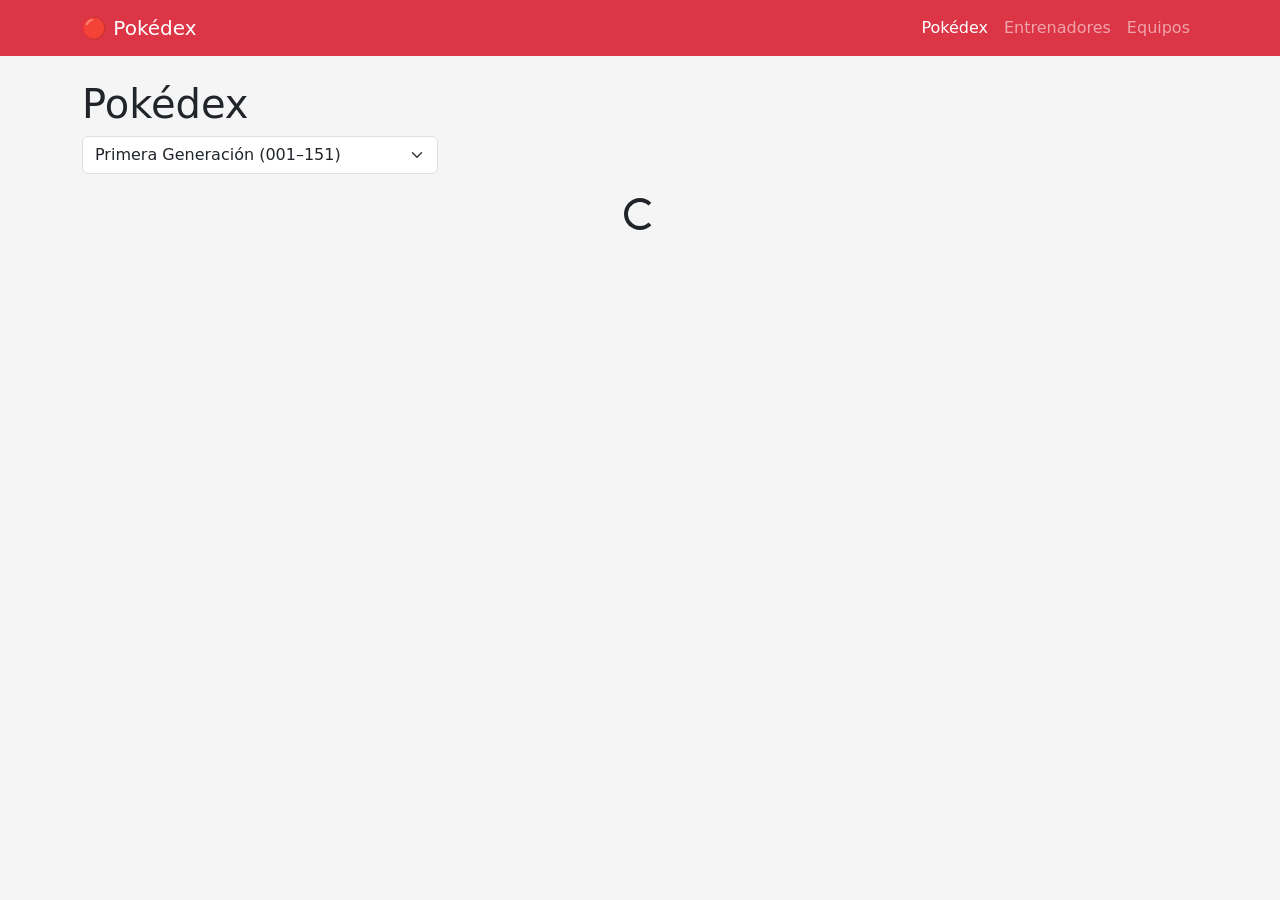
<file: index.html>
<!DOCTYPE html>
<html lang="es">
<head>
    <meta charset="UTF-8">
    <meta name="viewport" content="width=device-width, initial-scale=1.0">
    <title>Pokédex</title>
    <link href="https://cdn.jsdelivr.net/npm/bootstrap@5.3.7/dist/css/bootstrap.min.css" rel="stylesheet">
    <link rel="stylesheet" href="css/style.css">
</head>
<body>

<!-- NAVBAR -->
<nav class="navbar navbar-expand-lg navbar-dark bg-danger">
    <div class="container">
        <a class="navbar-brand" href="index.html">🔴 Pokédex</a>
        <button class="navbar-toggler" type="button" data-bs-toggle="collapse"
                data-bs-target="#navMenu">
            <span class="navbar-toggler-icon"></span>
        </button>
        <div class="collapse navbar-collapse" id="navMenu">
            <ul class="navbar-nav ms-auto">
                <li class="nav-item">
                    <a class="nav-link active" href="index.html">Pokédex</a>
                </li>
                <li class="nav-item">
                    <a class="nav-link" href="entrenadores.html">Entrenadores</a>
                </li>
                <li class="nav-item">
                    <a class="nav-link" href="equipos.html">Equipos</a>
                </li>
            </ul>
        </div>
    </div>
</nav>

<div class="container mt-4">

    <h1 class="section-title">Pokédex</h1>

    <div class="row mb-4">
        <div class="col-md-4">
            <select id="generation" class="form-select">
                <option value="0,151">Primera Generación (001–151)</option>
                <option value="151,100">Segunda Generación (152–251)</option>
                <option value="251,135">Tercera Generación (252–386)</option>
                <option value="386,107">Cuarta Generación (387–493)</option>
                <option value="493,156">Quinta Generación (494–649)</option>
            </select>
        </div>
    </div>

    <div id="pokemonList" class="row g-3"></div>

</div>

<!-- Modal Pokémon -->
<div class="modal fade" id="pokemonModal">
    <div class="modal-dialog modal-lg modal-dialog-centered">
        <div class="modal-content">

            <div class="modal-header bg-danger text-white">
                <h5 id="pokemonTitle" class="modal-title fw-bold"></h5>
                <button class="btn-close btn-close-white" data-bs-dismiss="modal"></button>
            </div>

            <div class="modal-body">
                <div class="text-center mb-3">
                    <img id="pokemonImage" class="img-fluid" style="max-height:220px">
                </div>

                <div class="row">
                    <div class="col-md-6">
                        <p id="pokemonInfo"></p>
                        <h6 class="fw-bold">Tipos</h6>
                        <p id="pokemonTypes"></p>
                        <h6 class="fw-bold">Habilidades</h6>
                        <p id="pokemonAbilities"></p>
                    </div>
                    <div class="col-md-6">
                        <h6 class="fw-bold">Movimientos (primeros 15)</h6>
                        <p id="pokemonMoves"></p>
                    </div>
                </div>
            </div>

        </div>
    </div>
</div>

<script src="https://cdn.jsdelivr.net/npm/bootstrap@5.3.7/dist/js/bootstrap.bundle.min.js"></script>
<script src="js/app.js"></script>
</body>
</html>
</file>
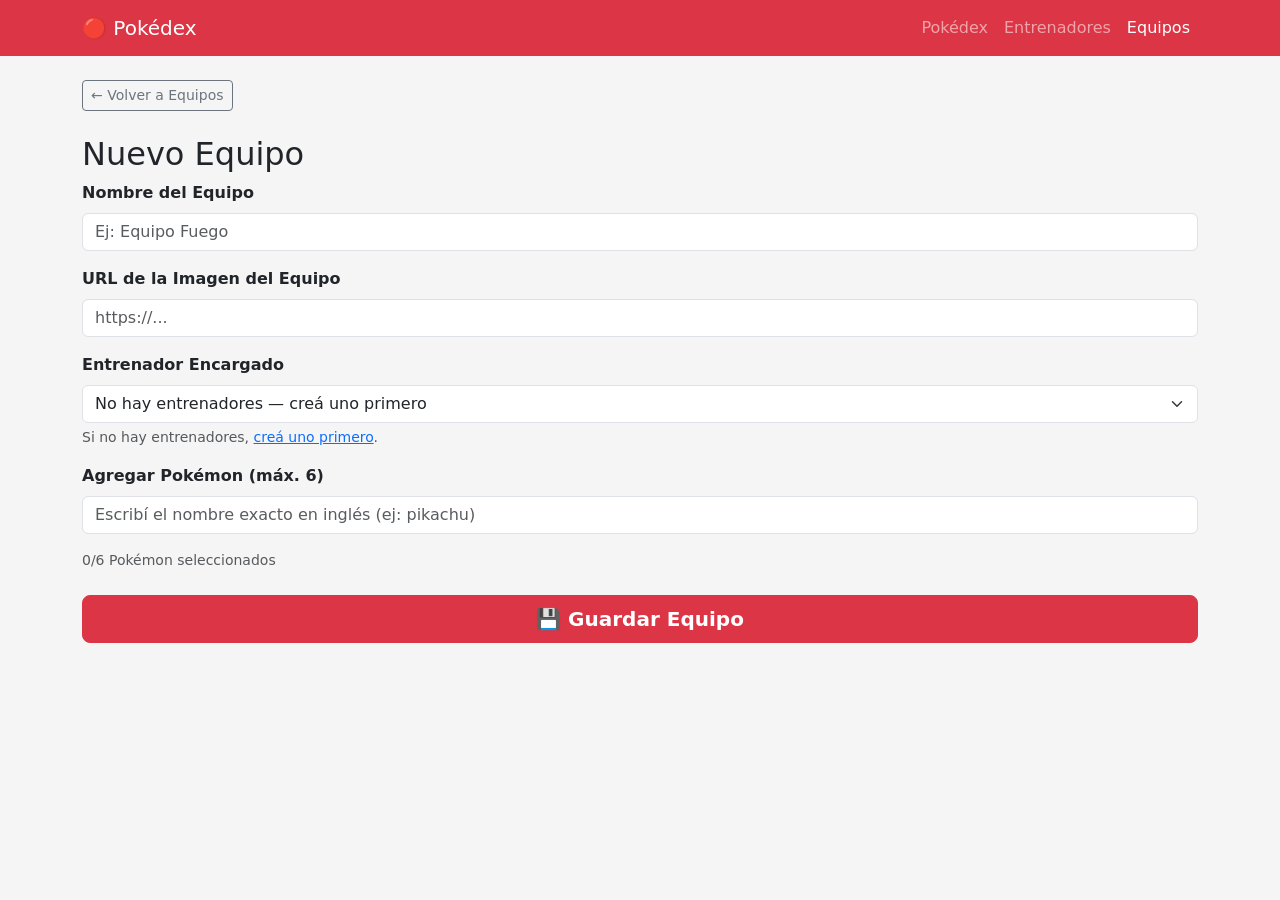
<file: agregar-equipo.html>
<!DOCTYPE html>
<html lang="es">
<head>
    <meta charset="UTF-8">
    <meta name="viewport" content="width=device-width, initial-scale=1.0">
    <title>Agregar Equipo – Pokédex</title>
    <link href="https://cdn.jsdelivr.net/npm/bootstrap@5.3.7/dist/css/bootstrap.min.css" rel="stylesheet">
    <link rel="stylesheet" href="css/style.css">
</head>
<body>

<!-- NAVBAR -->
<nav class="navbar navbar-expand-lg navbar-dark bg-danger">
    <div class="container">
        <a class="navbar-brand" href="index.html">🔴 Pokédex</a>
        <button class="navbar-toggler" type="button" data-bs-toggle="collapse"
                data-bs-target="#navMenu">
            <span class="navbar-toggler-icon"></span>
        </button>
        <div class="collapse navbar-collapse" id="navMenu">
            <ul class="navbar-nav ms-auto">
                <li class="nav-item"><a class="nav-link" href="index.html">Pokédex</a></li>
                <li class="nav-item"><a class="nav-link" href="entrenadores.html">Entrenadores</a></li>
                <li class="nav-item"><a class="nav-link active" href="equipos.html">Equipos</a></li>
            </ul>
        </div>
    </div>
</nav>

<div class="container mt-4">

    <div class="mb-4">
        <a href="equipos.html" class="btn btn-outline-secondary btn-sm">
            ← Volver a Equipos
        </a>
    </div>

    <div class="form-card">

        <h2 class="section-title">Nuevo Equipo</h2>

        <div id="alertaExito" class="alert alert-success d-none">
            ✅ Equipo guardado correctamente. Redirigiendo...
        </div>

        <form id="formEquipo" novalidate>

            <!-- Nombre del equipo -->
            <div class="mb-3">
                <label class="form-label fw-semibold" for="nombreEquipo">Nombre del Equipo</label>
                <input type="text" id="nombreEquipo" class="form-control"
                       placeholder="Ej: Equipo Fuego" required>
            </div>

            <!-- Imagen del grupo -->
            <div class="mb-3">
                <label class="form-label fw-semibold" for="imagenEquipo">URL de la Imagen del Equipo</label>
                <input type="url" id="imagenEquipo" class="form-control"
                       placeholder="https://...">
            </div>

            <!-- Entrenador -->
            <div class="mb-3">
                <label class="form-label fw-semibold" for="entrenadorSelect">Entrenador Encargado</label>
                <select id="entrenadorSelect" class="form-select" required>
                    <option value="">Cargando entrenadores...</option>
                </select>
                <div class="form-text">
                    Si no hay entrenadores,
                    <a href="agregar-entrenador.html">creá uno primero</a>.
                </div>
            </div>

            <!-- Buscador de Pokémon -->
            <div class="mb-3">
                <label class="form-label fw-semibold">Agregar Pokémon (máx. 6)</label>
                <input type="text" id="buscarPokemon" class="form-control mb-2"
                       placeholder="Escribí el nombre exacto en inglés (ej: pikachu)">
                <div id="sugerenciasPokemon" class="mt-1"></div>
            </div>

            <!-- Contador y lista de Pokémon elegidos -->
            <div class="mb-4">
                <p id="contadorPk" class="text-muted small mb-2">0/6 Pokémon seleccionados</p>
                <div id="pokemonesElegidos"></div>
            </div>

            <div class="d-grid">
                <button type="submit" class="btn btn-danger fw-bold btn-lg">
                    💾 Guardar Equipo
                </button>
            </div>

        </form>
    </div>
</div>

<script src="https://cdn.jsdelivr.net/npm/bootstrap@5.3.7/dist/js/bootstrap.bundle.min.js"></script>
<script src="js/db.js"></script>
<script src="js/agregar-equipo.js"></script>
</body>
</html>
</file>
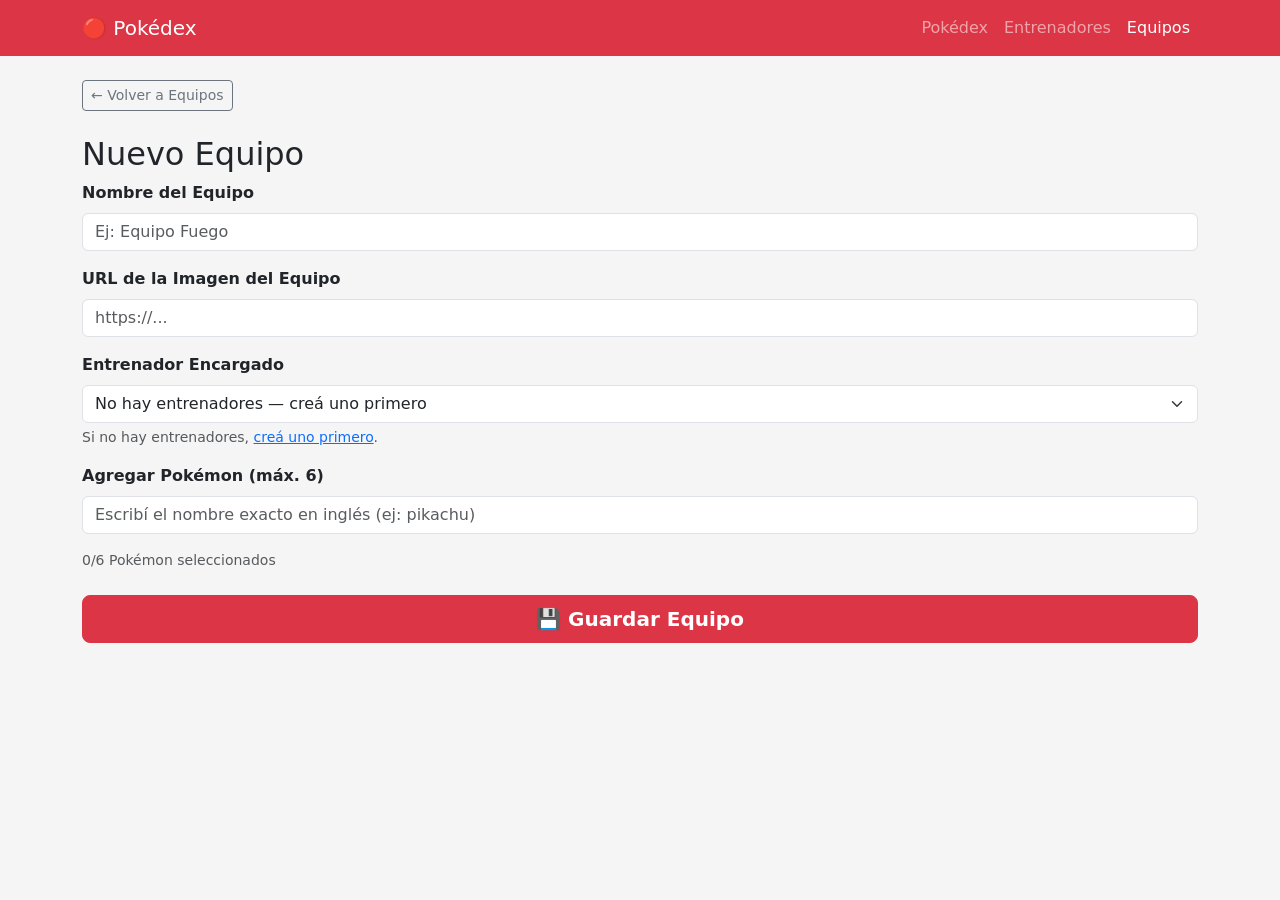
<file: AgregarEquipos.html>
<!DOCTYPE html>
<html lang="es">
<head>
    <meta charset="UTF-8">
    <meta name="viewport" content="width=device-width, initial-scale=1.0">
    <title>Agregar Equipo – Pokédex</title>
    <link href="https://cdn.jsdelivr.net/npm/bootstrap@5.3.7/dist/css/bootstrap.min.css" rel="stylesheet">
    <link rel="stylesheet" href="css/style.css">
</head>
<body>

<!-- NAVBAR -->
<nav class="navbar navbar-expand-lg navbar-dark bg-danger">
    <div class="container">
        <a class="navbar-brand" href="index.html">🔴 Pokédex</a>
        <button class="navbar-toggler" type="button" data-bs-toggle="collapse"
                data-bs-target="#navMenu">
            <span class="navbar-toggler-icon"></span>
        </button>
        <div class="collapse navbar-collapse" id="navMenu">
            <ul class="navbar-nav ms-auto">
                <li class="nav-item"><a class="nav-link" href="index.html">Pokédex</a></li>
                <li class="nav-item"><a class="nav-link" href="entrenadores.html">Entrenadores</a></li>
                <li class="nav-item"><a class="nav-link active" href="equipos.html">Equipos</a></li>
            </ul>
        </div>
    </div>
</nav>

<div class="container mt-4">

    <div class="mb-4">
        <a href="equipos.html" class="btn btn-outline-secondary btn-sm">
            ← Volver a Equipos
        </a>
    </div>

    <div class="form-card">

        <h2 class="section-title">Nuevo Equipo</h2>

        <div id="alertaExito" class="alert alert-success d-none">
            ✅ Equipo guardado correctamente. Redirigiendo...
        </div>

        <form id="formEquipo" novalidate>

            <!-- Nombre del equipo -->
            <div class="mb-3">
                <label class="form-label fw-semibold" for="nombreEquipo">Nombre del Equipo</label>
                <input type="text" id="nombreEquipo" class="form-control"
                       placeholder="Ej: Equipo Fuego" required>
            </div>

            <!-- Imagen del grupo -->
            <div class="mb-3">
                <label class="form-label fw-semibold" for="imagenEquipo">URL de la Imagen del Equipo</label>
                <input type="url" id="imagenEquipo" class="form-control"
                       placeholder="https://...">
            </div>

            <!-- Entrenador -->
            <div class="mb-3">
                <label class="form-label fw-semibold" for="entrenadorSelect">Entrenador Encargado</label>
                <select id="entrenadorSelect" class="form-select" required>
                    <option value="">Cargando entrenadores...</option>
                </select>
                <div class="form-text">
                    Si no hay entrenadores,
                    <a href="agregar-entrenador.html">creá uno primero</a>.
                </div>
            </div>

            <!-- Buscador de Pokémon -->
            <div class="mb-3">
                <label class="form-label fw-semibold">Agregar Pokémon (máx. 6)</label>
                <input type="text" id="buscarPokemon" class="form-control mb-2"
                       placeholder="Escribí el nombre exacto en inglés (ej: pikachu)">
                <div id="sugerenciasPokemon" class="mt-1"></div>
            </div>

            <!-- Contador y lista de Pokémon elegidos -->
            <div class="mb-4">
                <p id="contadorPk" class="text-muted small mb-2">0/6 Pokémon seleccionados</p>
                <div id="pokemonesElegidos"></div>
            </div>

            <div class="d-grid">
                <button type="submit" class="btn btn-danger fw-bold btn-lg">
                    💾 Guardar Equipo
                </button>
            </div>

        </form>
    </div>
</div>

<script src="https://cdn.jsdelivr.net/npm/bootstrap@5.3.7/dist/js/bootstrap.bundle.min.js"></script>
<script src="js/db.js"></script>
<script src="js/agregar-equipo.js"></script>
</body>
</html>
</file>
<file: css/style.css>
body{
    background-color:#f5f5f5;
}

.card{
    cursor:pointer;
    transition:0.3s;
}

.card:hover{
    transform:scale(1.05);
}

.card img{
    height:120px;
    object-fit:contain;
}

@media(max-width:768px){

    .card img{
        height:90px;
    }

}
</file>
